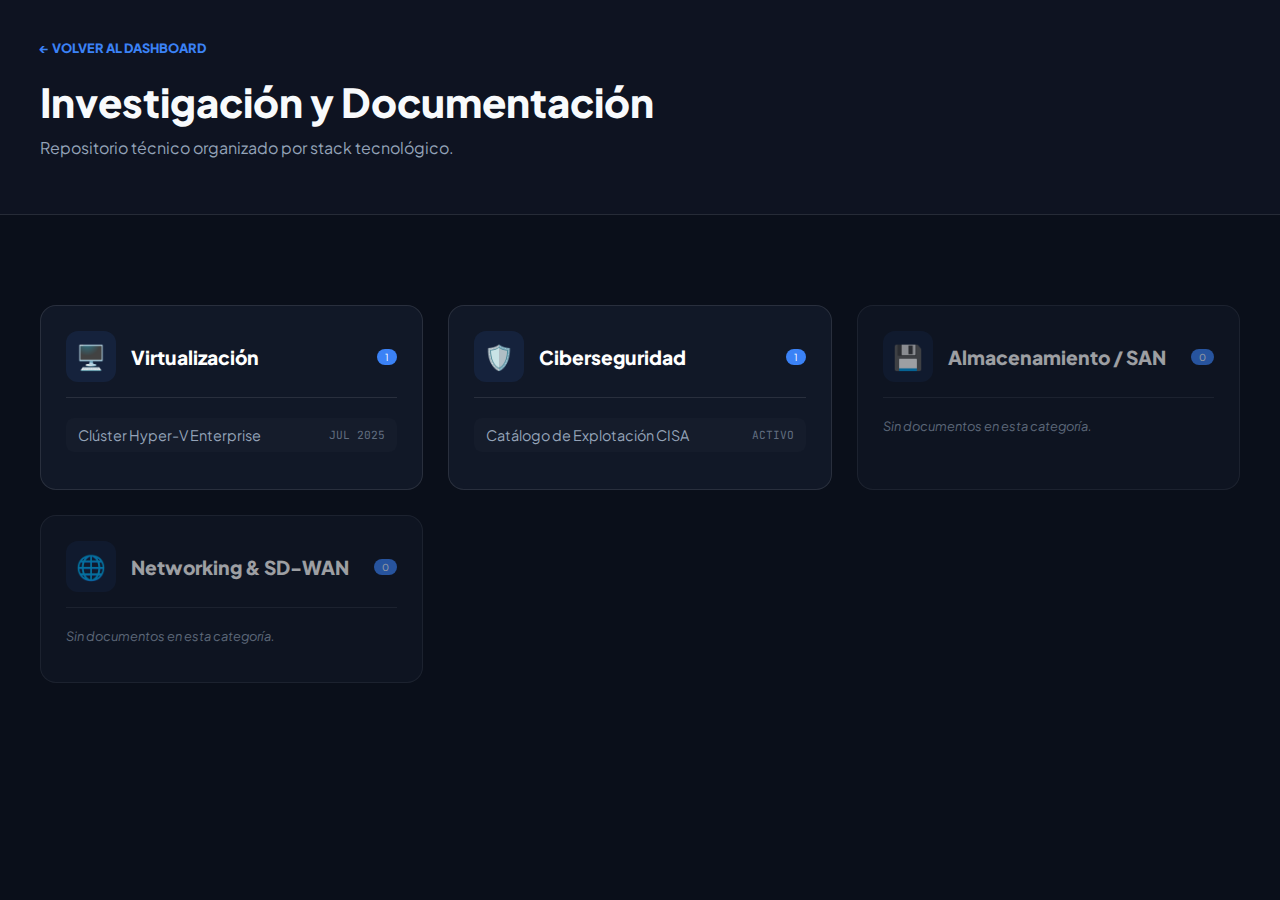
<file: investigacion/browser.html>
<!DOCTYPE html>
<html lang="es">
<head>
    <meta charset="UTF-8">
    <meta name="viewport" content="width=device-width, initial-scale=1.0">
    <title>Knowledge Base | Technology Advisory</title>
    <link href="https://fonts.googleapis.com/css2?family=Plus+Jakarta+Sans:wght@400;600;800&family=JetBrains+Mono:wght@400;500&display=swap" rel="stylesheet">
    <style>
        :root { 
            --bg: #0a0f1a; --card: #111827; --accent: #3b82f6; --text: #f8fafc; 
            --text-muted: #94a3b8; --border: rgba(255,255,255,0.1);
        }
        body { background: var(--bg); color: var(--text); font-family: 'Plus Jakarta Sans', sans-serif; margin: 0; padding: 0; }
        
        .header-browser { padding: 40px 20px; border-bottom: 1px solid var(--border); background: rgba(17, 24, 39, 0.5); }
        .container { max-width: 1200px; margin: 0 auto; padding: 40px 20px; }
        
        .btn-back { color: var(--accent); text-decoration: none; font-size: 0.8rem; font-weight: 800; text-transform: uppercase; display: flex; align-items: center; gap: 8px; margin-bottom: 20px; }

        h1 { font-size: 2.5rem; margin: 0; font-weight: 800; }
        .subtitle { color: var(--text-muted); margin-top: 10px; }

        /* Grid de Categorías */
        .tech-grid { display: grid; grid-template-columns: repeat(auto-fill, minmax(350px, 1fr)); gap: 25px; margin-top: 50px; }
        
        .tech-category { background: var(--card); border: 1px solid var(--border); border-radius: 16px; padding: 25px; transition: 0.3s; }
        .tech-category:hover { border-color: var(--accent); transform: translateY(-5px); }
        
        .tech-header { display: flex; align-items: center; gap: 15px; margin-bottom: 20px; border-bottom: 1px solid var(--border); padding-bottom: 15px; }
        .tech-icon { font-size: 1.5rem; background: rgba(59, 130, 246, 0.1); padding: 10px; border-radius: 12px; }
        .tech-title { font-size: 1.2rem; font-weight: 800; color: #fff; }

        .file-list { list-style: none; padding: 0; margin: 0; }
        .file-item { margin-bottom: 12px; }
        .file-link { 
            display: flex; justify-content: space-between; align-items: center;
            text-decoration: none; color: var(--text-muted); font-size: 0.9rem;
            padding: 8px 12px; border-radius: 8px; transition: 0.2s;
            background: rgba(255,255,255,0.02);
        }
        .file-link:hover { background: rgba(59, 130, 246, 0.1); color: #fff; }
        .file-date { font-family: 'JetBrains Mono'; font-size: 0.7rem; opacity: 0.6; }

        .badge-count { font-size: 0.6rem; background: var(--accent); color: white; padding: 2px 8px; border-radius: 10px; margin-left: auto; }
    </style>
</head>
<body>

    <header class="header-browser">
        <div style="max-width: 1200px; margin: 0 auto; padding: 0 20px;">
            <a href="../index.html" class="btn-back">← Volver al Dashboard</a>
            <h1>Investigación y Documentación</h1>
            <p class="subtitle">Repositorio técnico organizado por stack tecnológico.</p>
        </div>
    </header>

    <div class="container">
        <div class="tech-grid">
            
            <div class="tech-category">
                <div class="tech-header">
                    <span class="tech-icon">🖥️</span>
                    <span class="tech-title">Virtualización</span>
                    <span class="badge-count">1</span>
                </div>
                <ul class="file-list">
                    <li class="file-item">
                        <a href="cluster-hyperv.html" class="file-link">
                            <span>Clúster Hyper-V Enterprise</span>
                            <span class="file-date">JUL 2025</span>
                        </a>
                    </li>
                </ul>
            </div>

            <div class="tech-category">
                <div class="tech-header">
                    <span class="tech-icon">🛡️</span>
                    <span class="tech-title">Ciberseguridad</span>
                    <span class="badge-count">1</span>
                </div>
                <ul class="file-list">
                    <li class="file-item">
                        <a href="listado-cve-CISA_Catalog_exploited.html" class="file-link">
                            <span>Catálogo de Explotación CISA</span>
                            <span class="file-date">ACTIVO</span>
                        </a>
                    </li>
                </ul>
            </div>

            <div class="tech-category" style="opacity: 0.6;">
                <div class="tech-header">
                    <span class="tech-icon">💾</span>
                    <span class="tech-title">Almacenamiento / SAN</span>
                    <span class="badge-count">0</span>
                </div>
                <p style="font-size: 0.8rem; color: var(--text-muted); font-style: italic;">Sin documentos en esta categoría.</p>
            </div>

            <div class="tech-category" style="opacity: 0.6;">
                <div class="tech-header">
                    <span class="tech-icon">🌐</span>
                    <span class="tech-title">Networking & SD-WAN</span>
                    <span class="badge-count">0</span>
                </div>
                <p style="font-size: 0.8rem; color: var(--text-muted); font-style: italic;">Sin documentos en esta categoría.</p>
            </div>

        </div>
    </div>

</body>
</html>
</file>
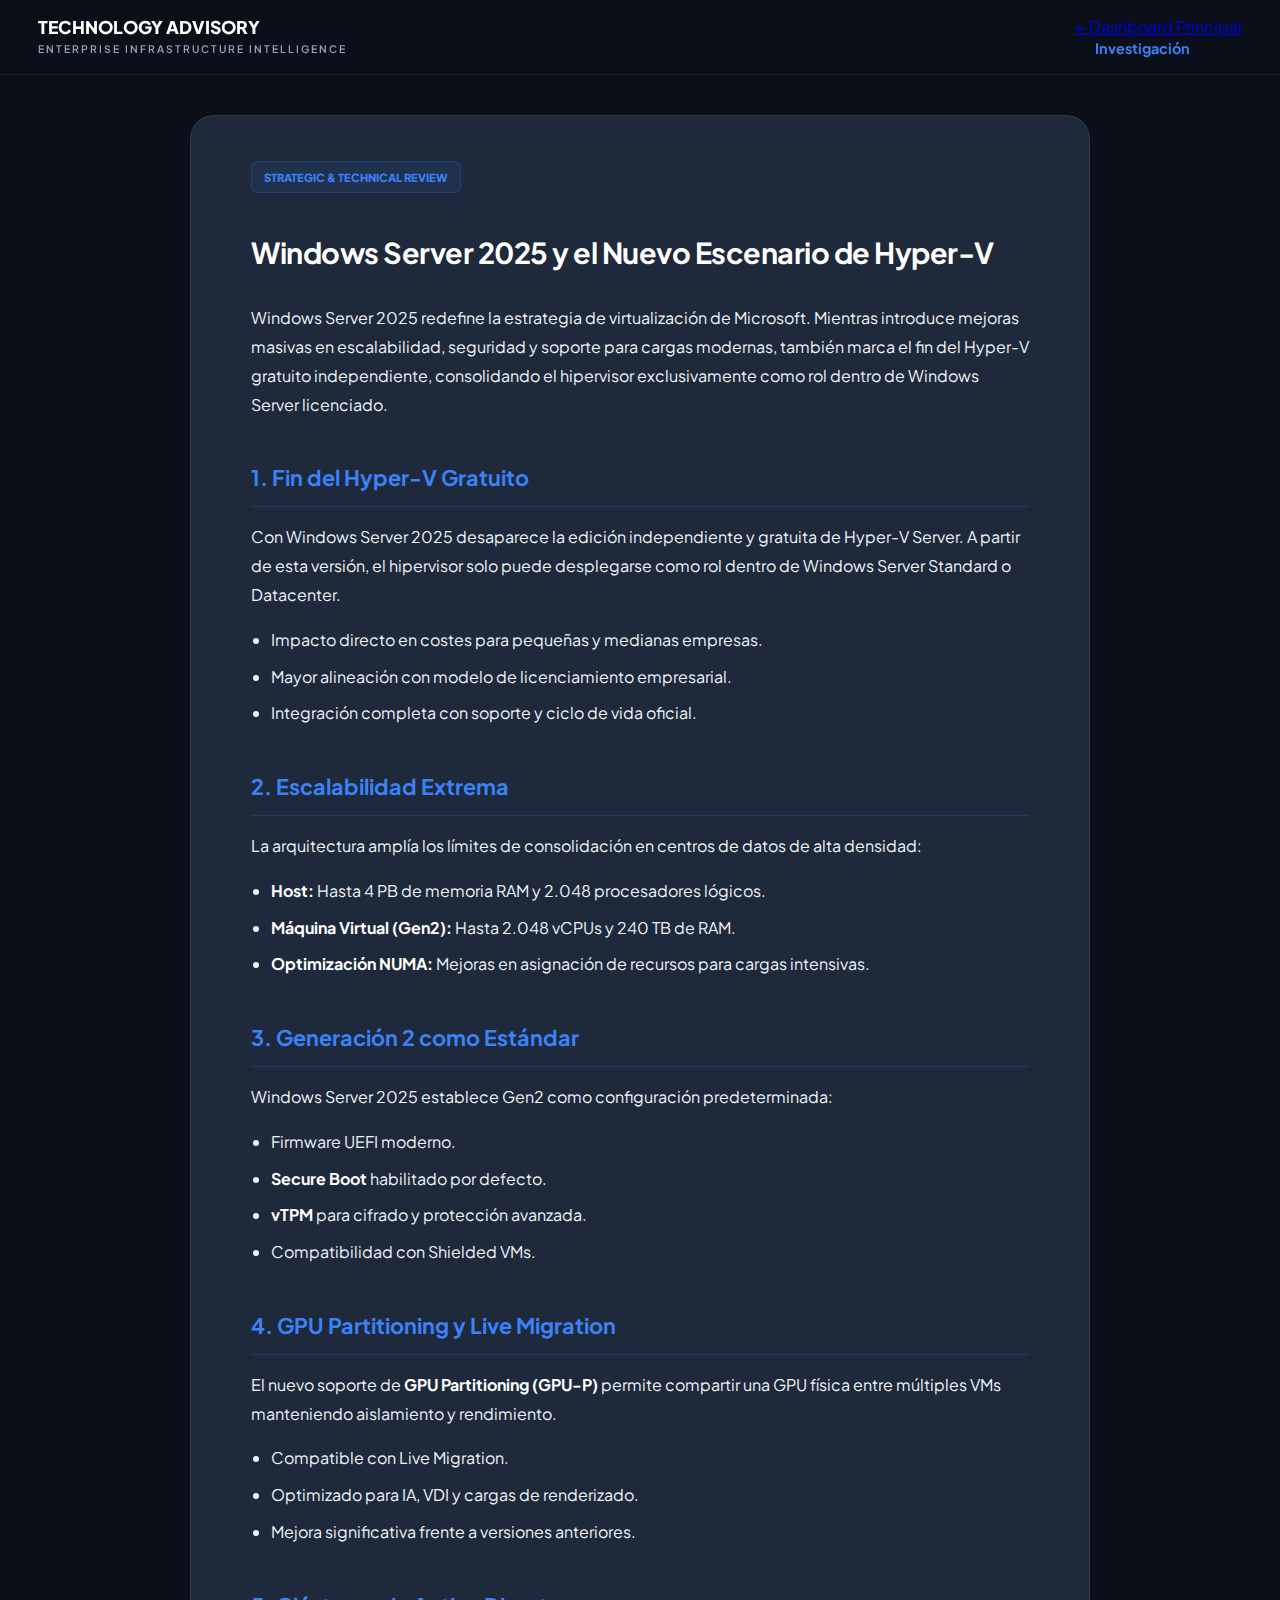
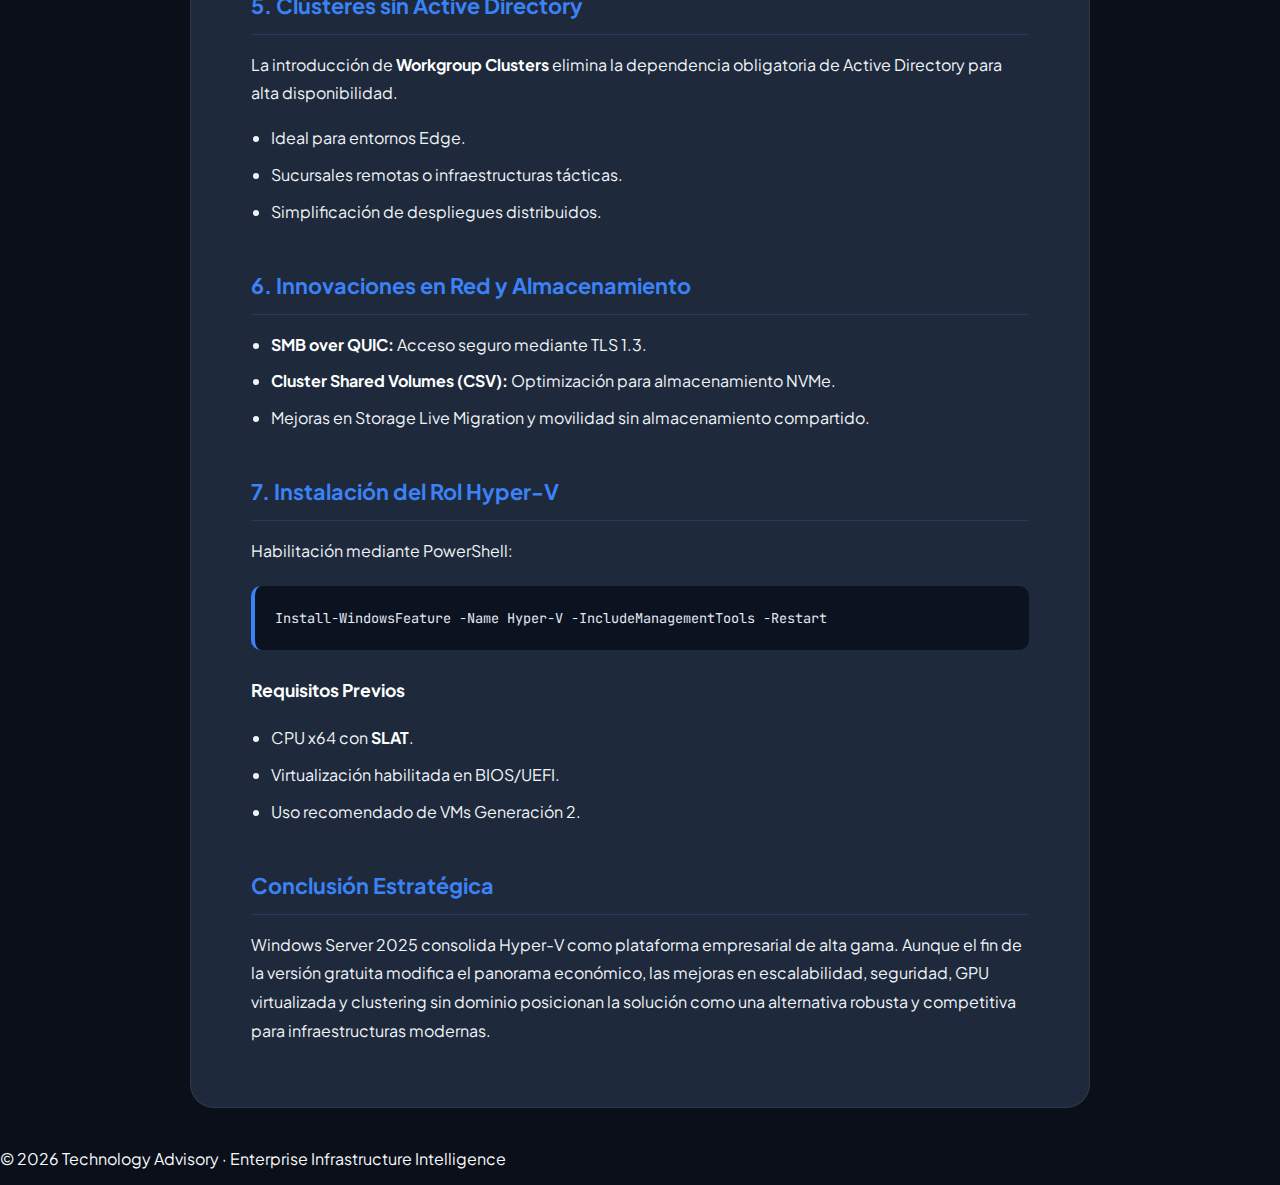
<file: investigacion/cluster-hyperv.html>
<!DOCTYPE html>
<html lang="es">
<head>
    <meta charset="UTF-8">
    <meta name="viewport" content="width=1280">
    <title>Windows Server 2025 & Hyper-V | Technology Advisory</title>
    <link href="https://fonts.googleapis.com/css2?family=Plus+Jakarta+Sans:wght@400;600;800&family=JetBrains+Mono:wght@400;500&display=swap" rel="stylesheet">
    <link rel="stylesheet" href="../assets/css/style.css">

    <style>
        .article-layout { 
            max-width: 900px; 
            margin: 40px auto; 
            padding: 0 40px; 
        }
        .content-body {
            background: #1e293b; 
            padding: 45px 60px;
            border-radius: 24px;
            border: 1px solid rgba(255,255,255,0.08);
            line-height: 1.8;
            color: #f1f5f9;
        }
        
        .content-body h1 { 
            font-size: 1.8rem; 
            margin-bottom: 25px; 
            color: #fff; 
            font-weight: 700; 
            letter-spacing: -0.5px;
        }

        .content-body h2 { 
            font-size: 1.35rem; 
            margin-top: 40px; 
            margin-bottom: 15px; 
            color: #3b82f6; 
            border-bottom: 1px solid rgba(59, 130, 246, 0.2); 
            padding-bottom: 8px; 
        }

        .content-body h3 {
            font-size: 1.1rem;
            margin-top: 25px;
            color: #fff;
        }

        .badge-pill {
            display: inline-block; padding: 5px 12px; background: rgba(59, 130, 246, 0.1);
            color: #3b82f6; border-radius: 6px; font-size: 0.7rem; font-weight: 800;
            text-transform: uppercase; margin-bottom: 15px; border: 1px solid rgba(59, 130, 246, 0.2);
        }

        .tech-box {
            background: #0b1220; padding: 20px; border-radius: 10px;
            margin: 20px 0; font-family: 'JetBrains Mono', monospace;
            font-size: 0.85rem; border-left: 4px solid #3b82f6; color: #e2e8f0;
        }

        ul { margin-bottom: 20px; padding-left: 20px; }
        li { margin-bottom: 8px; }
        strong { color: #fff; }
    </style>
</head>
<body>

<header class="main-header">
    <div style="display:flex; flex-direction:column;">
        <a href="../index.html" style="font-weight:800; text-decoration:none; color:#fff; font-size:1.1rem; line-height:1;">TECHNOLOGY ADVISORY</a>
        <span style="font-size:0.65rem; letter-spacing:2px; color:#94a3b8; margin-top:5px; font-weight:600; text-transform:uppercase;">
            ENTERPRISE INFRASTRUCTURE INTELLIGENCE
        </span>
    </div>

    <div class="header-right">
        <a href="../index.html" class="btn-dashboard-nav">
            ← Dashboard Principal
        </a>
        <nav class="nav-links">
            <a href="./browser.html" class="active" style="color:#3b82f6; text-decoration:none; font-weight:700; font-size:0.9rem;">Investigación</a>
        </nav>
    </div>
</header>

<main class="article-layout">
    <article class="content-body">
        <span class="badge-pill">Strategic & Technical Review</span>
        <h1>Windows Server 2025 y el Nuevo Escenario de Hyper-V</h1>
        
        <p>
        Windows Server 2025 redefine la estrategia de virtualización de Microsoft. Mientras introduce mejoras masivas en escalabilidad, seguridad y soporte para cargas modernas, también marca el fin del Hyper-V gratuito independiente, consolidando el hipervisor exclusivamente como rol dentro de Windows Server licenciado.
        </p>

        <h2>1. Fin del Hyper-V Gratuito</h2>
        <p>
        Con Windows Server 2025 desaparece la edición independiente y gratuita de Hyper-V Server. A partir de esta versión, el hipervisor solo puede desplegarse como rol dentro de Windows Server Standard o Datacenter.
        </p>
        <ul>
            <li>Impacto directo en costes para pequeñas y medianas empresas.</li>
            <li>Mayor alineación con modelo de licenciamiento empresarial.</li>
            <li>Integración completa con soporte y ciclo de vida oficial.</li>
        </ul>

        <h2>2. Escalabilidad Extrema</h2>
        <p>La arquitectura amplía los límites de consolidación en centros de datos de alta densidad:</p>
        <ul>
            <li><strong>Host:</strong> Hasta 4 PB de memoria RAM y 2.048 procesadores lógicos.</li>
            <li><strong>Máquina Virtual (Gen2):</strong> Hasta 2.048 vCPUs y 240 TB de RAM.</li>
            <li><strong>Optimización NUMA:</strong> Mejoras en asignación de recursos para cargas intensivas.</li>
        </ul>

        <h2>3. Generación 2 como Estándar</h2>
        <p>Windows Server 2025 establece Gen2 como configuración predeterminada:</p>
        <ul>
            <li>Firmware UEFI moderno.</li>
            <li><strong>Secure Boot</strong> habilitado por defecto.</li>
            <li><strong>vTPM</strong> para cifrado y protección avanzada.</li>
            <li>Compatibilidad con Shielded VMs.</li>
        </ul>

        <h2>4. GPU Partitioning y Live Migration</h2>
        <p>
        El nuevo soporte de <strong>GPU Partitioning (GPU-P)</strong> permite compartir una GPU física entre múltiples VMs manteniendo aislamiento y rendimiento.
        </p>
        <ul>
            <li>Compatible con Live Migration.</li>
            <li>Optimizado para IA, VDI y cargas de renderizado.</li>
            <li>Mejora significativa frente a versiones anteriores.</li>
        </ul>

        <h2>5. Clústeres sin Active Directory</h2>
        <p>
        La introducción de <strong>Workgroup Clusters</strong> elimina la dependencia obligatoria de Active Directory para alta disponibilidad.
        </p>
        <ul>
            <li>Ideal para entornos Edge.</li>
            <li>Sucursales remotas o infraestructuras tácticas.</li>
            <li>Simplificación de despliegues distribuidos.</li>
        </ul>

        <h2>6. Innovaciones en Red y Almacenamiento</h2>
        <ul>
            <li><strong>SMB over QUIC:</strong> Acceso seguro mediante TLS 1.3.</li>
            <li><strong>Cluster Shared Volumes (CSV):</strong> Optimización para almacenamiento NVMe.</li>
            <li>Mejoras en Storage Live Migration y movilidad sin almacenamiento compartido.</li>
        </ul>

        <h2>7. Instalación del Rol Hyper-V</h2>
        <p>Habilitación mediante PowerShell:</p>
        <div class="tech-box">
Install-WindowsFeature -Name Hyper-V -IncludeManagementTools -Restart
        </div>

        <h3>Requisitos Previos</h3>
        <ul>
            <li>CPU x64 con <strong>SLAT</strong>.</li>
            <li>Virtualización habilitada en BIOS/UEFI.</li>
            <li>Uso recomendado de VMs Generación 2.</li>
        </ul>

        <h2>Conclusión Estratégica</h2>
        <p>
        Windows Server 2025 consolida Hyper-V como plataforma empresarial de alta gama. Aunque el fin de la versión gratuita modifica el panorama económico, las mejoras en escalabilidad, seguridad, GPU virtualizada y clustering sin dominio posicionan la solución como una alternativa robusta y competitiva para infraestructuras modernas.
        </p>

    </article>
</main>

<footer class="minimal-footer">
    <p>© 2026 Technology Advisory · Enterprise Infrastructure Intelligence</p>
</footer>

</body>
</html>
</file>
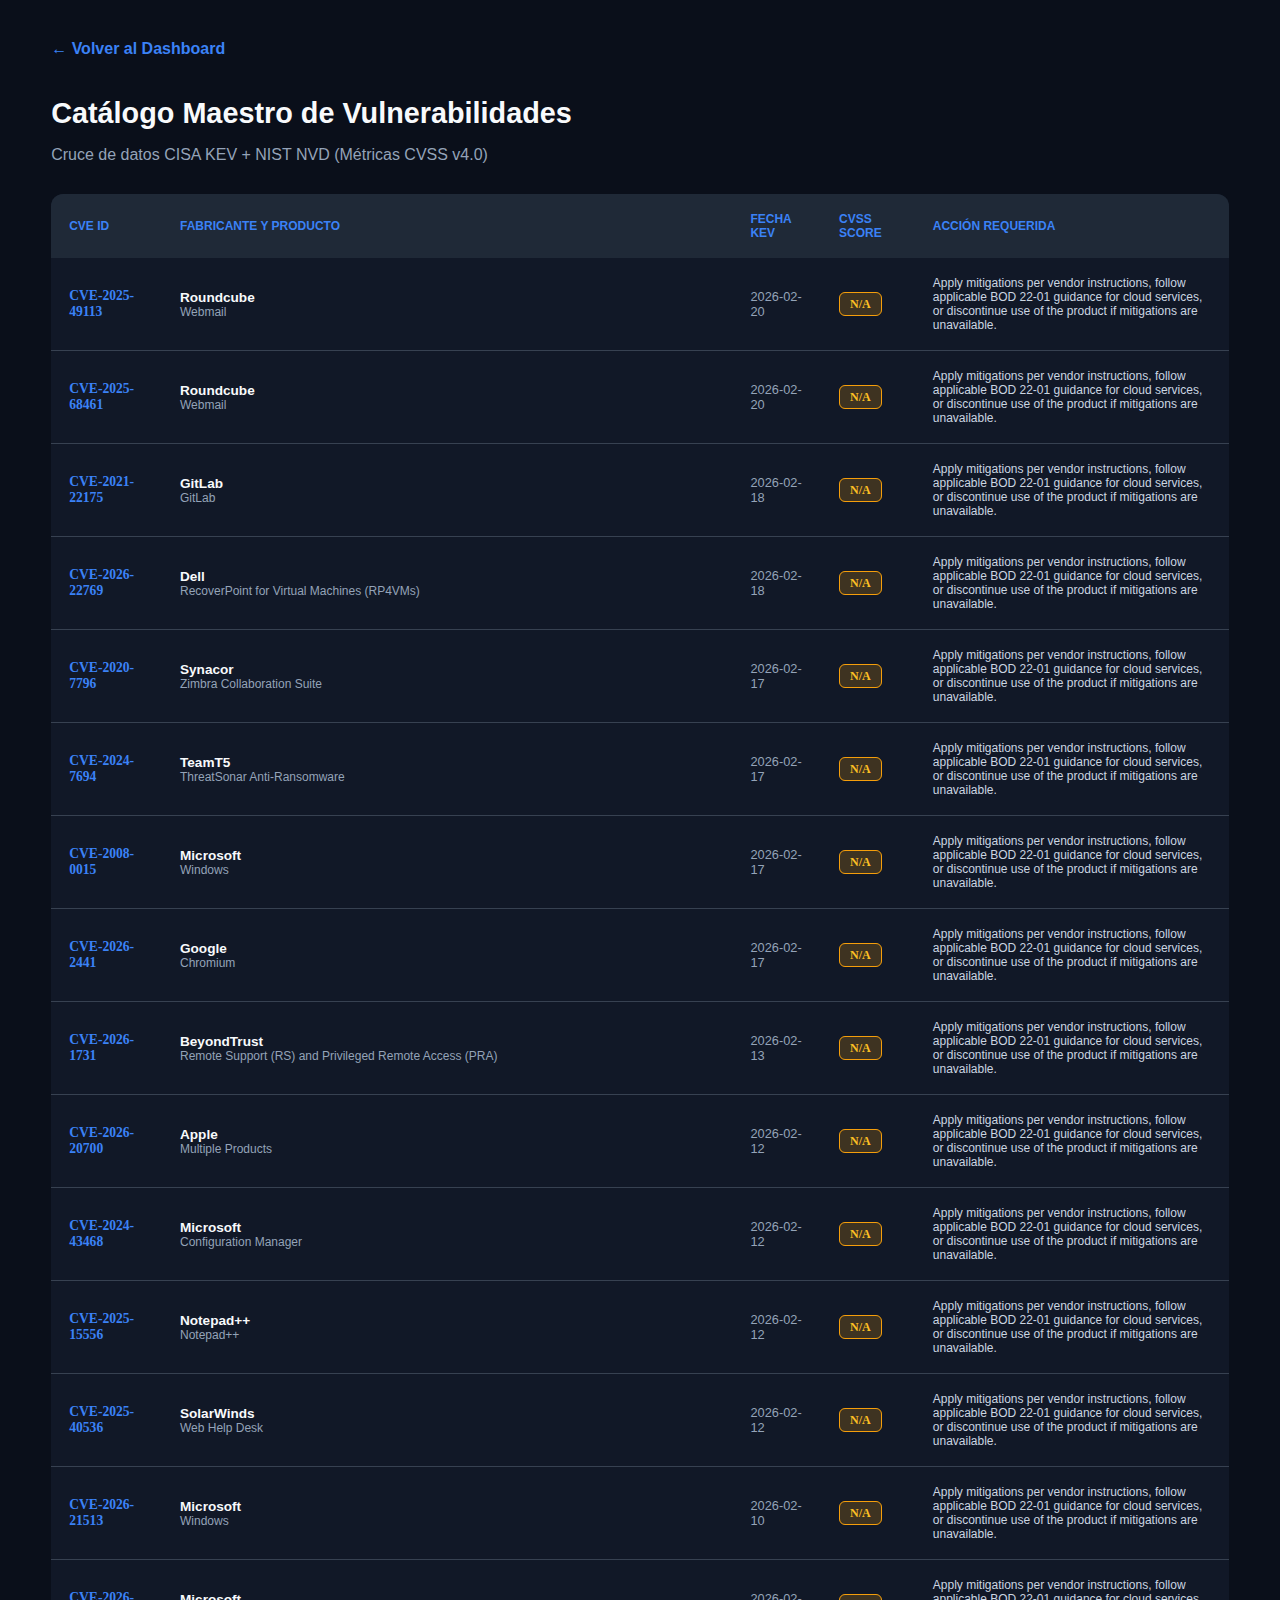
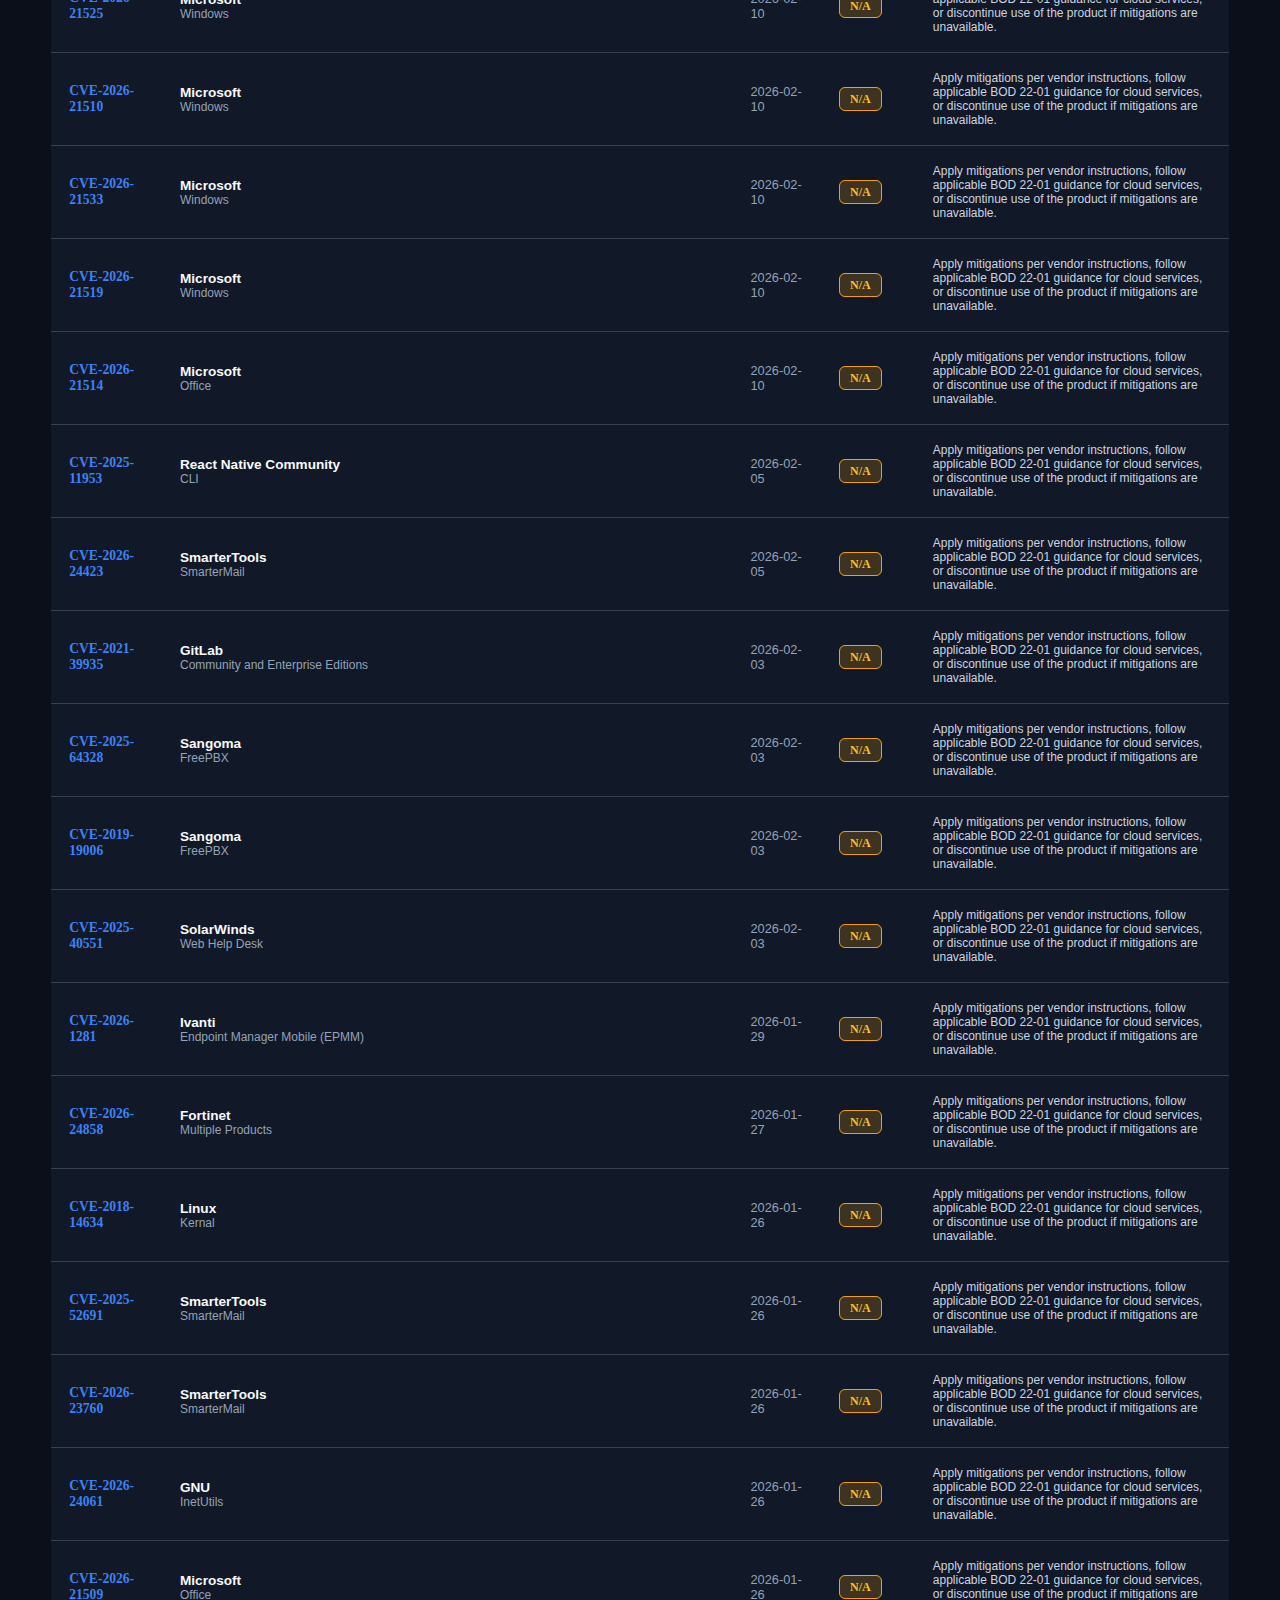
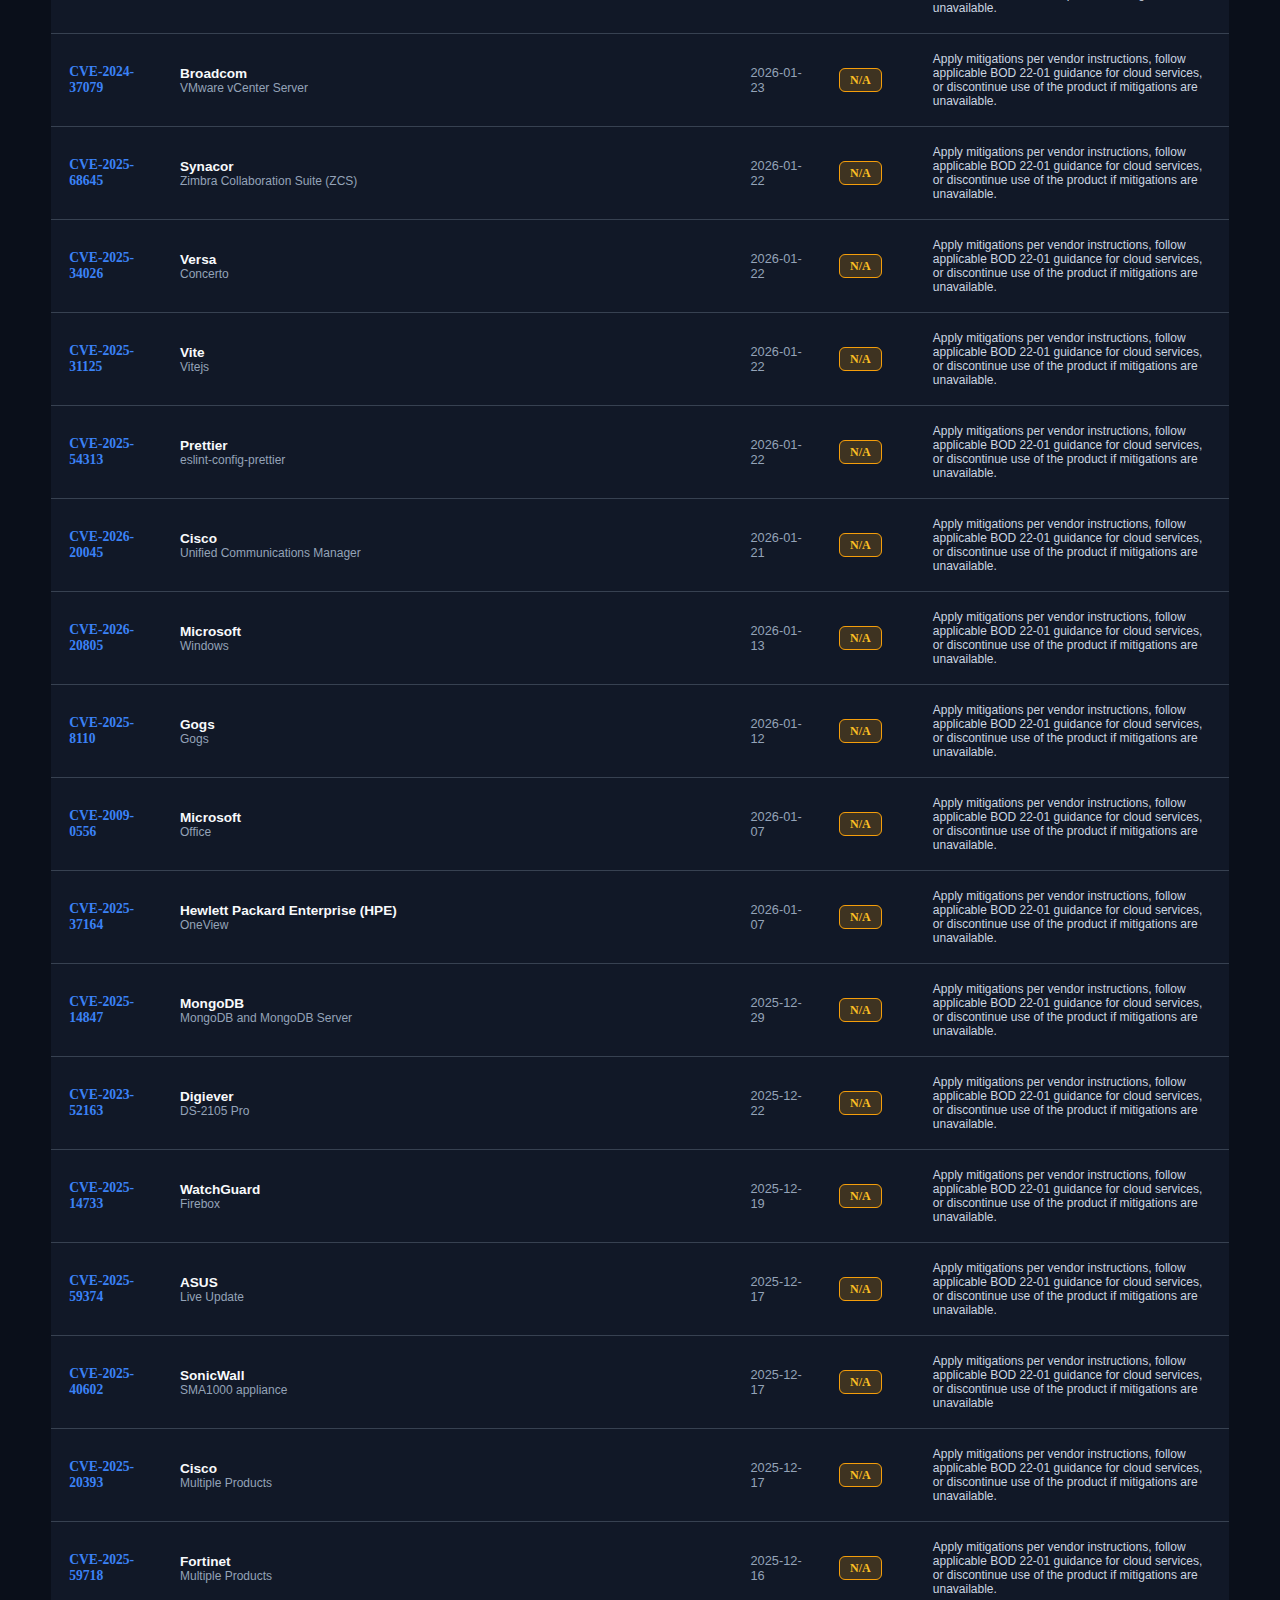
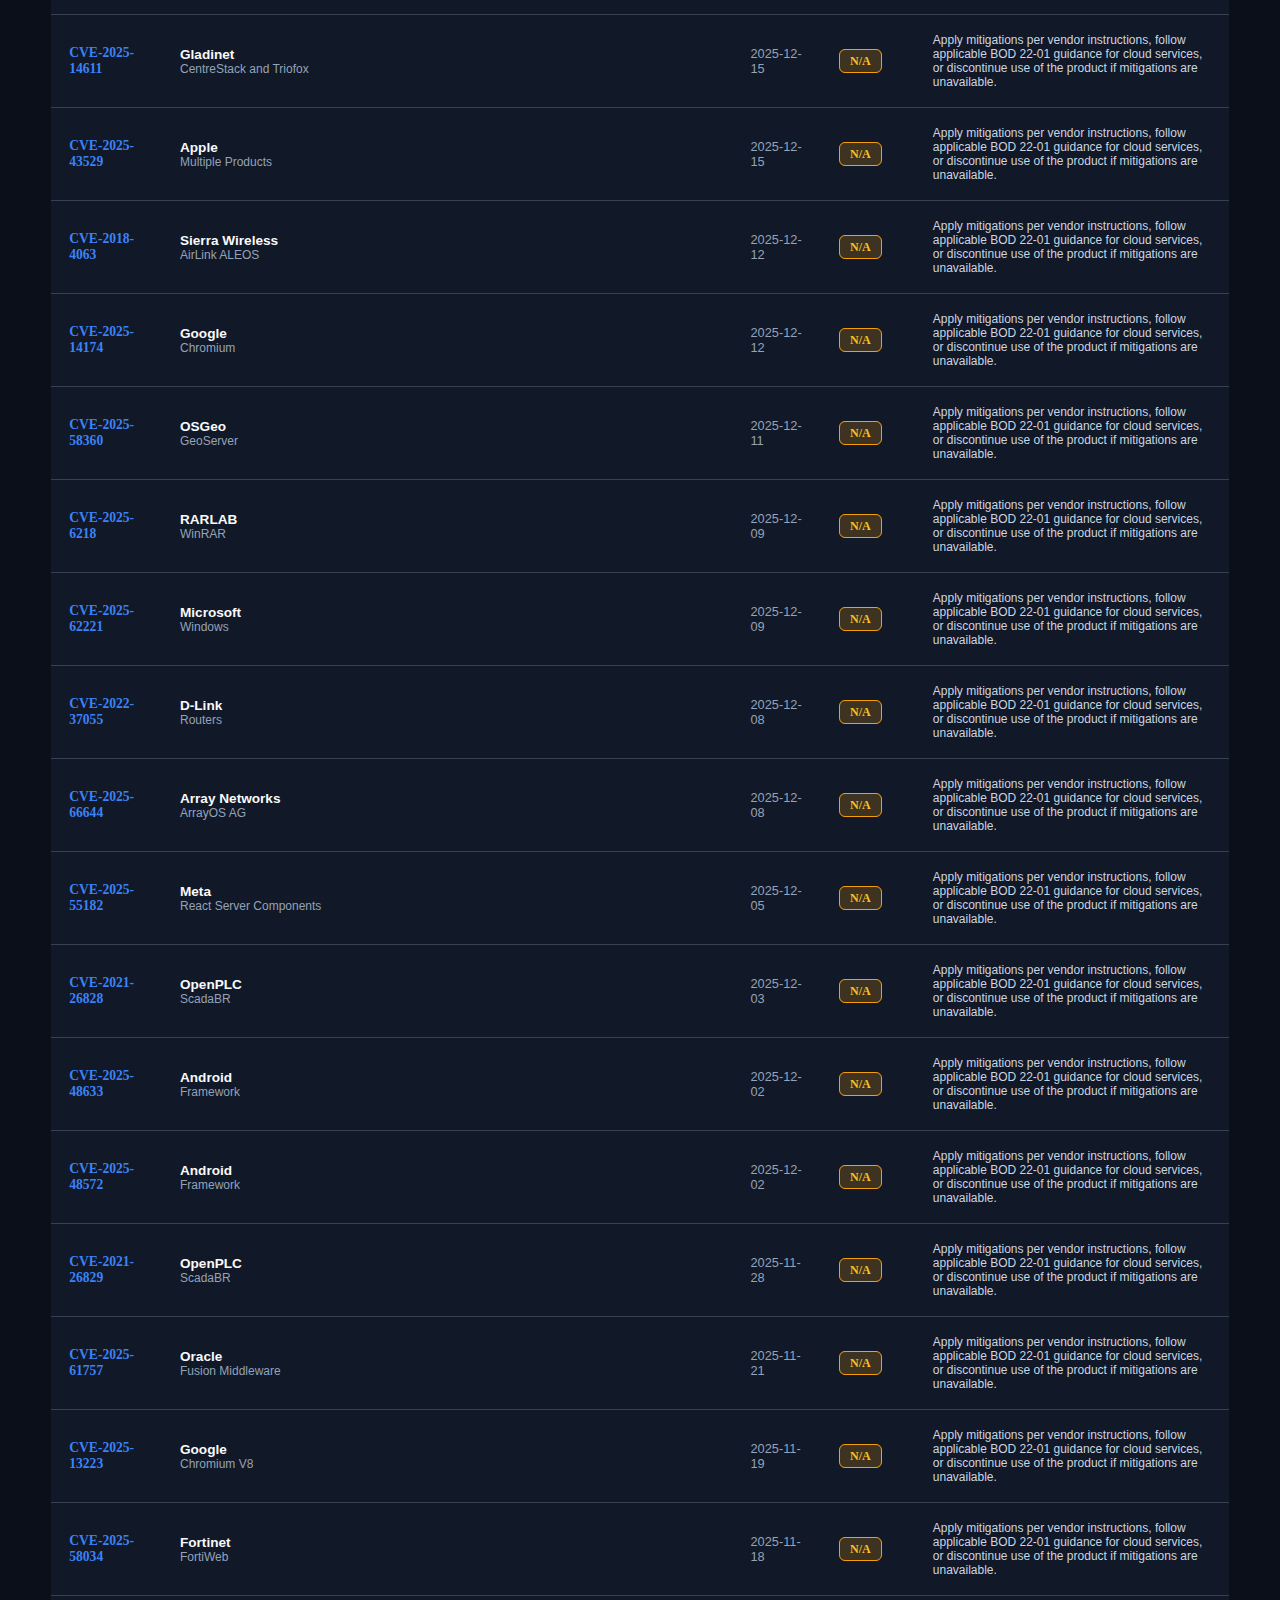
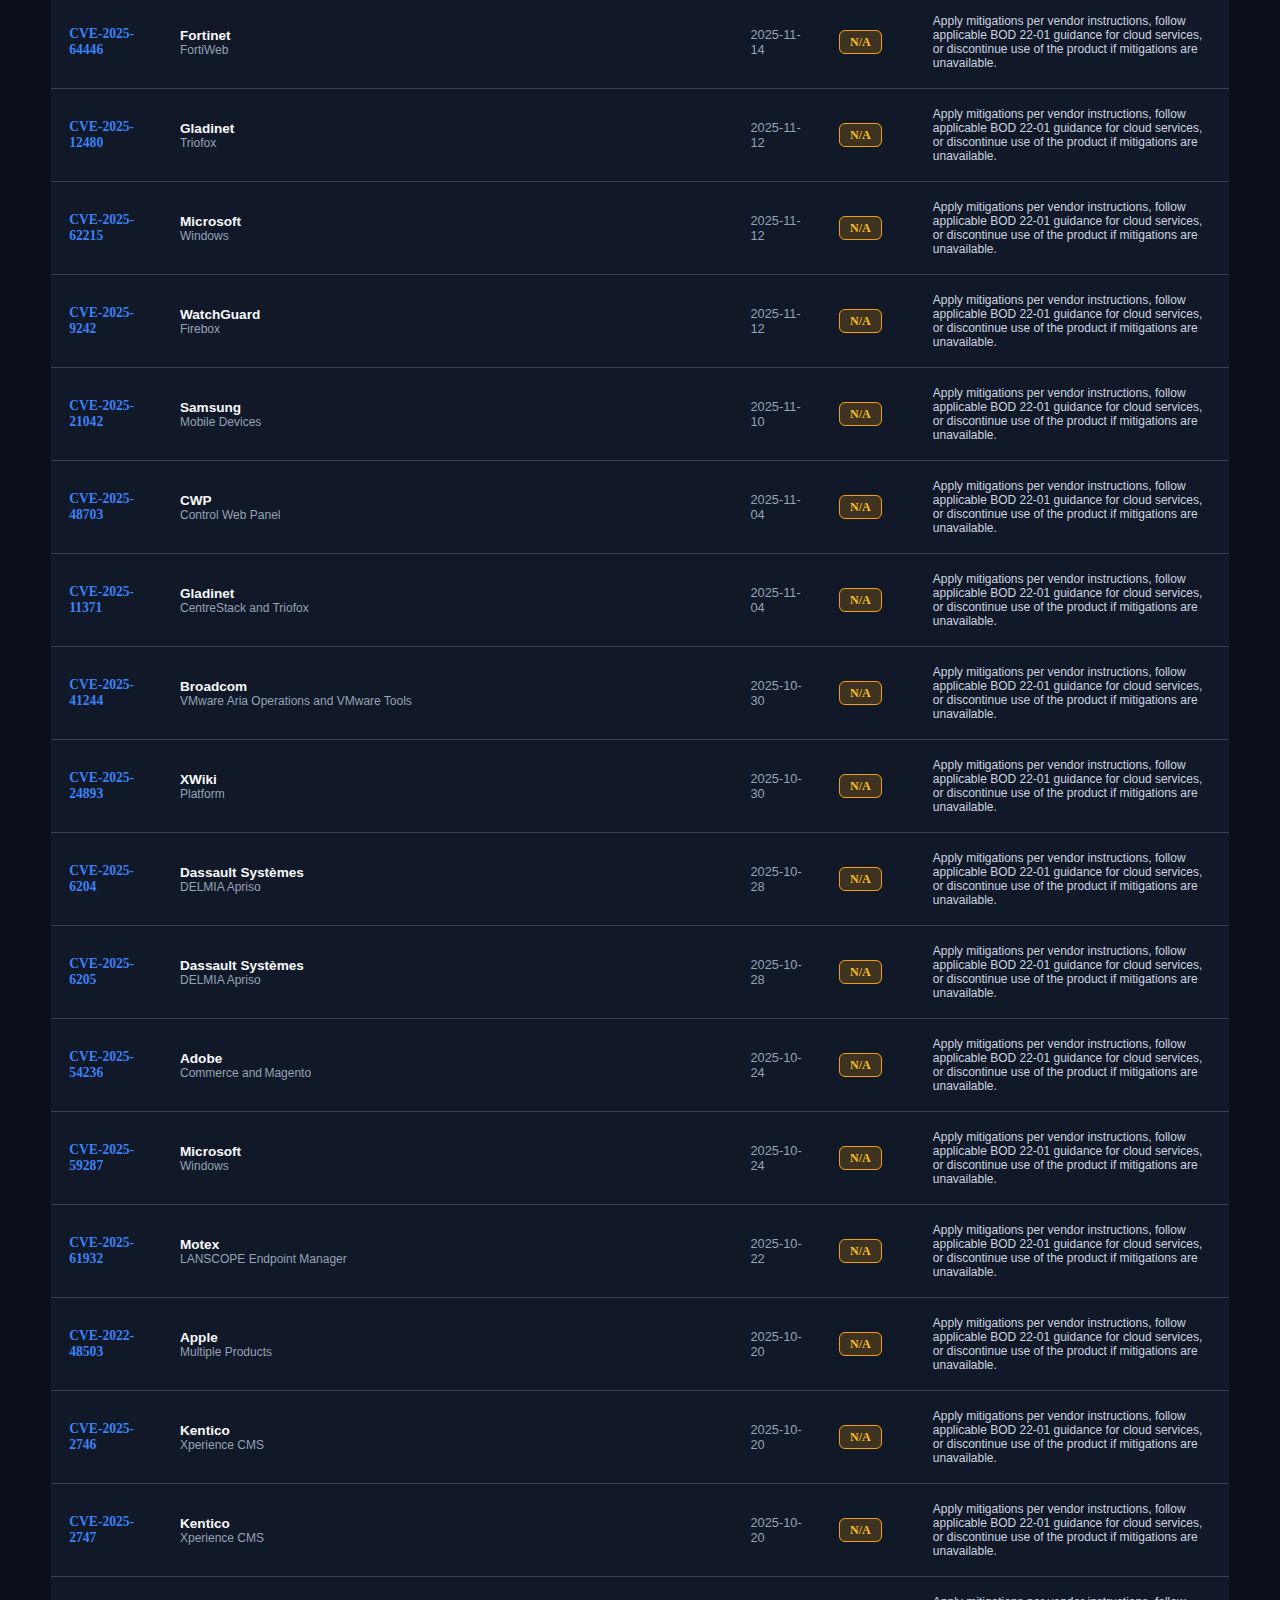
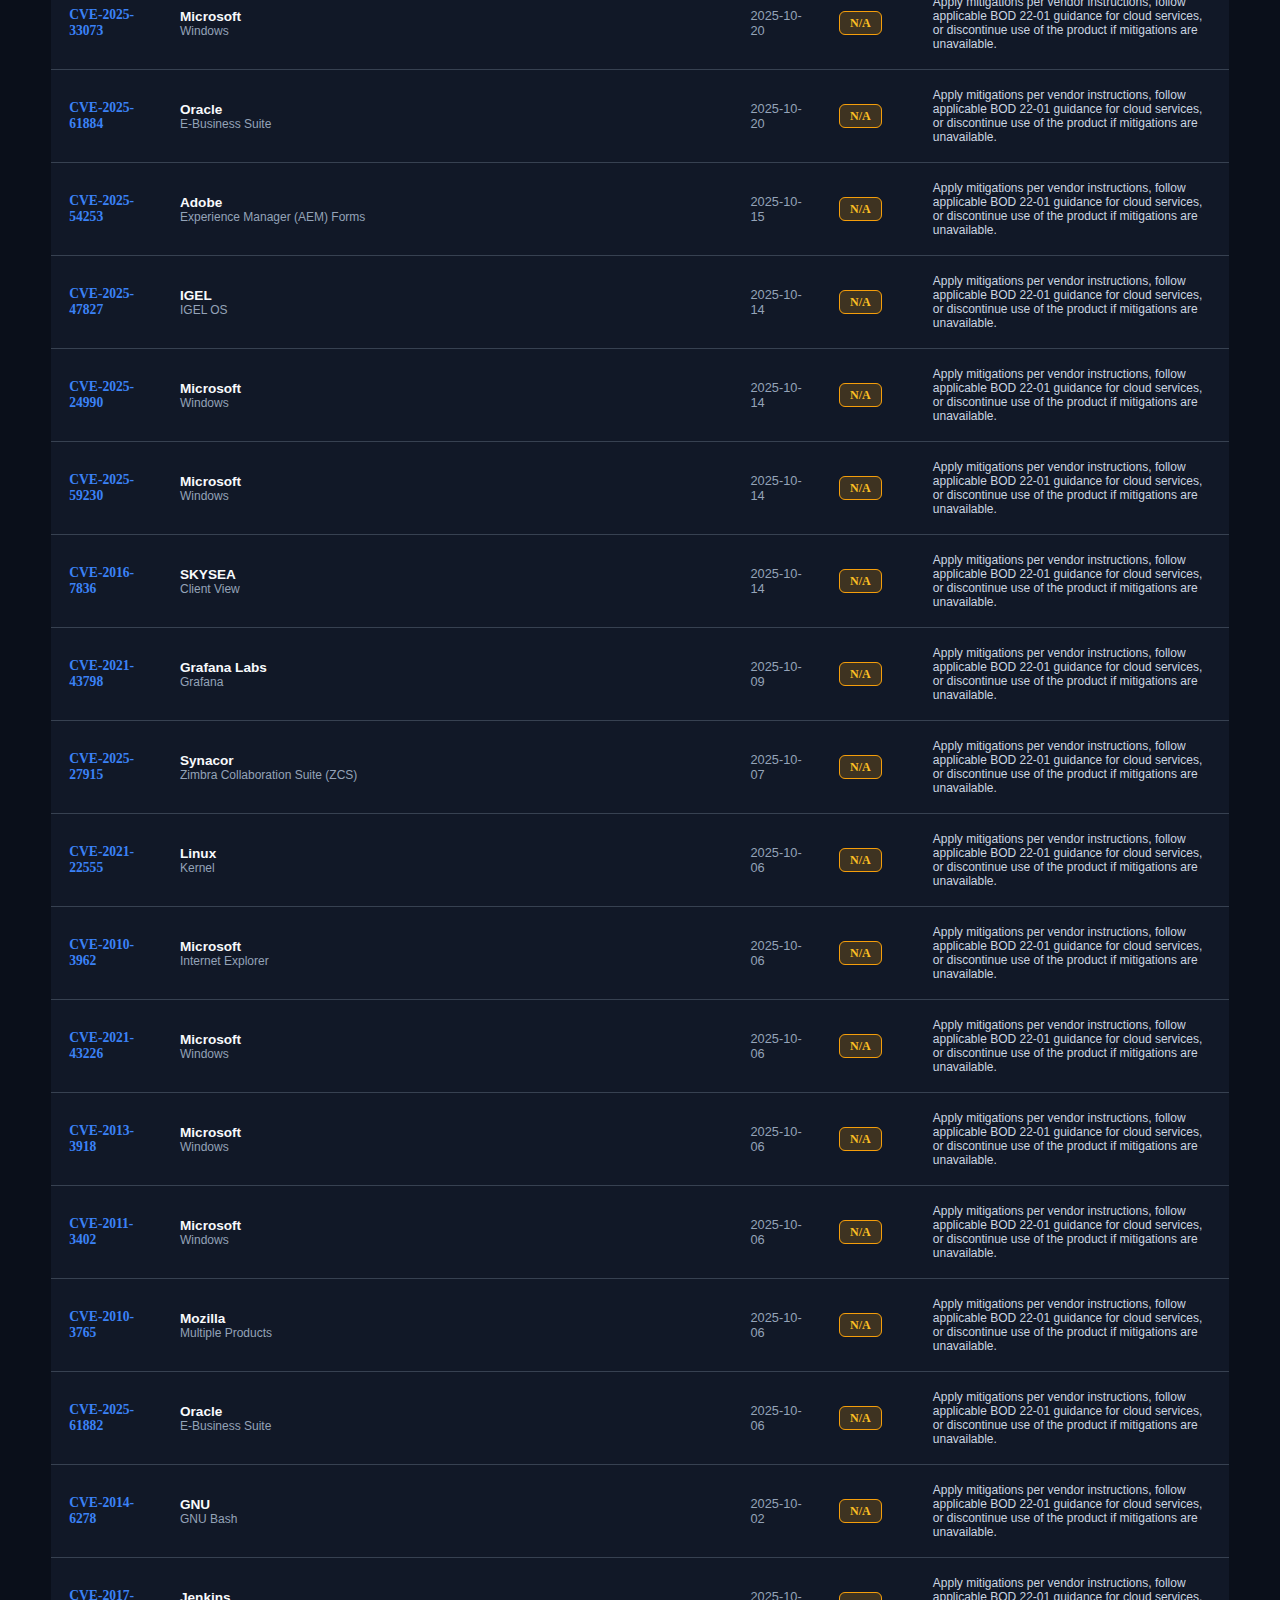
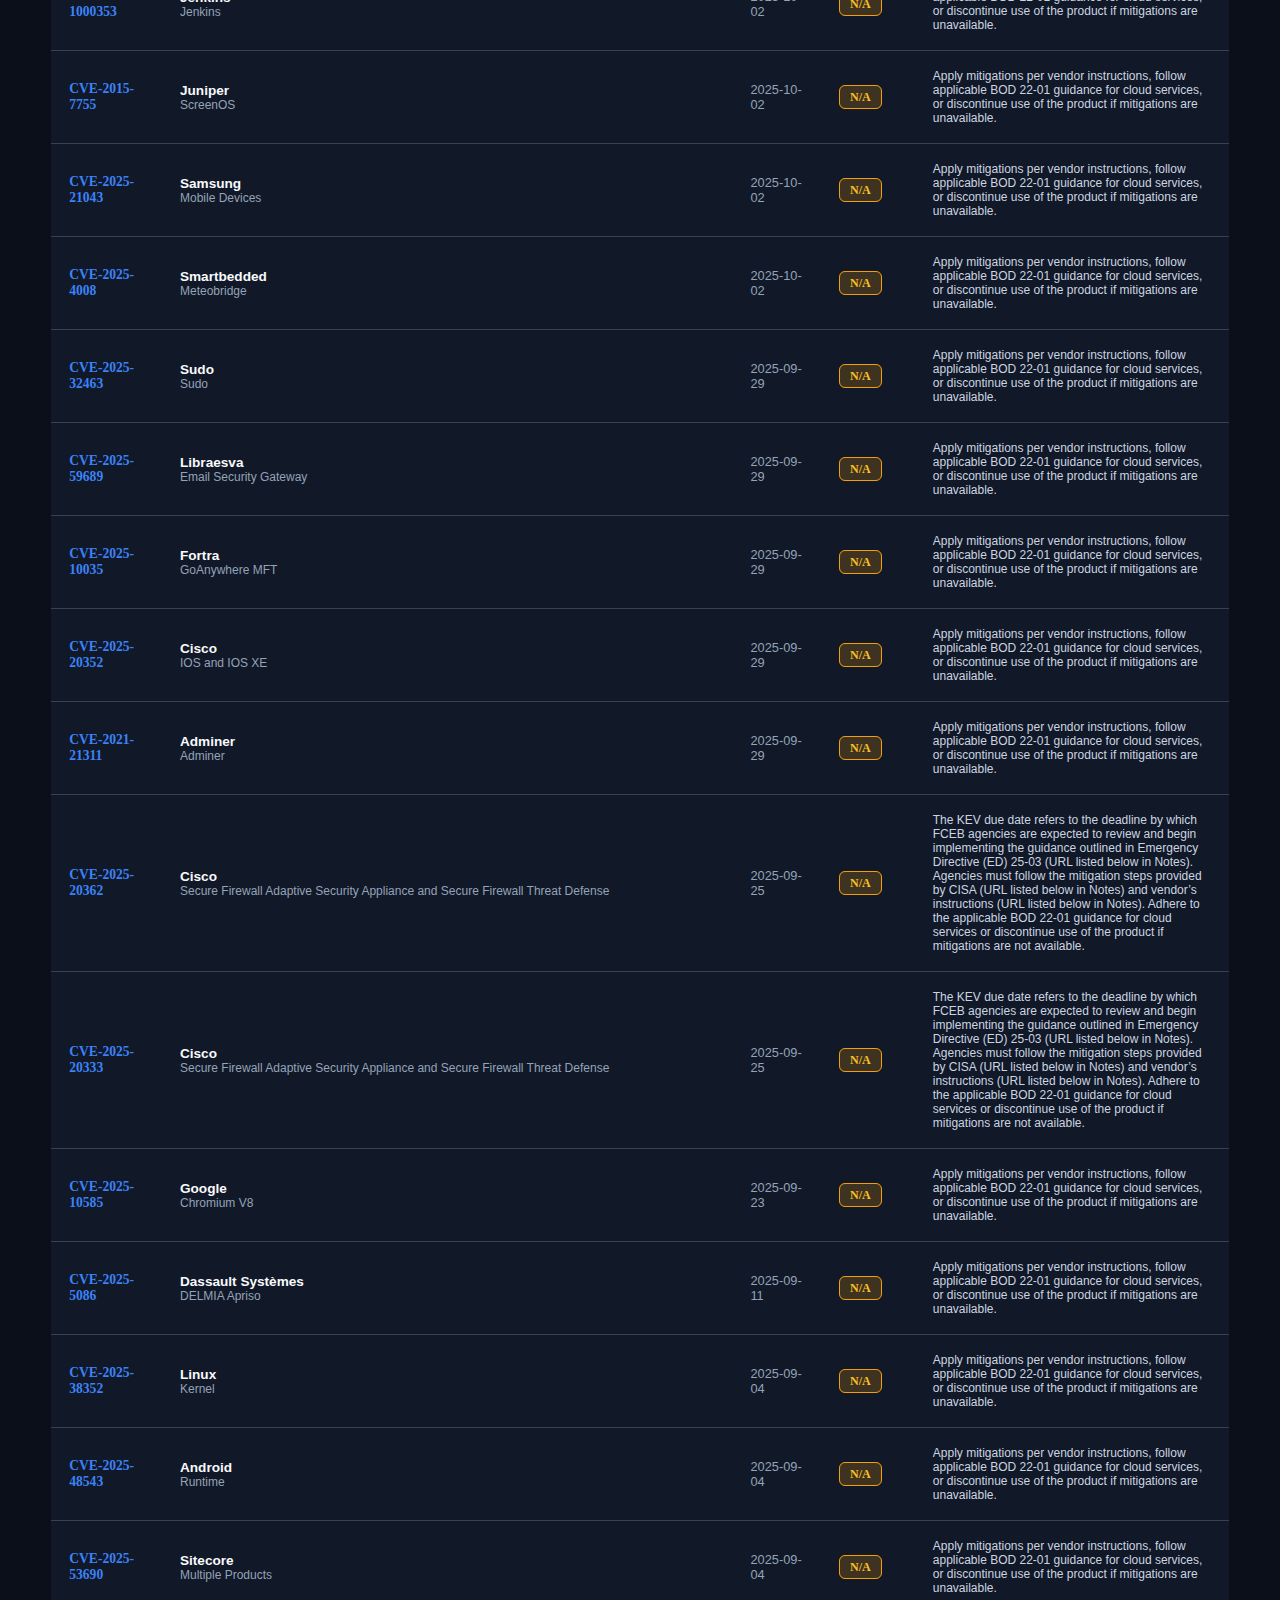
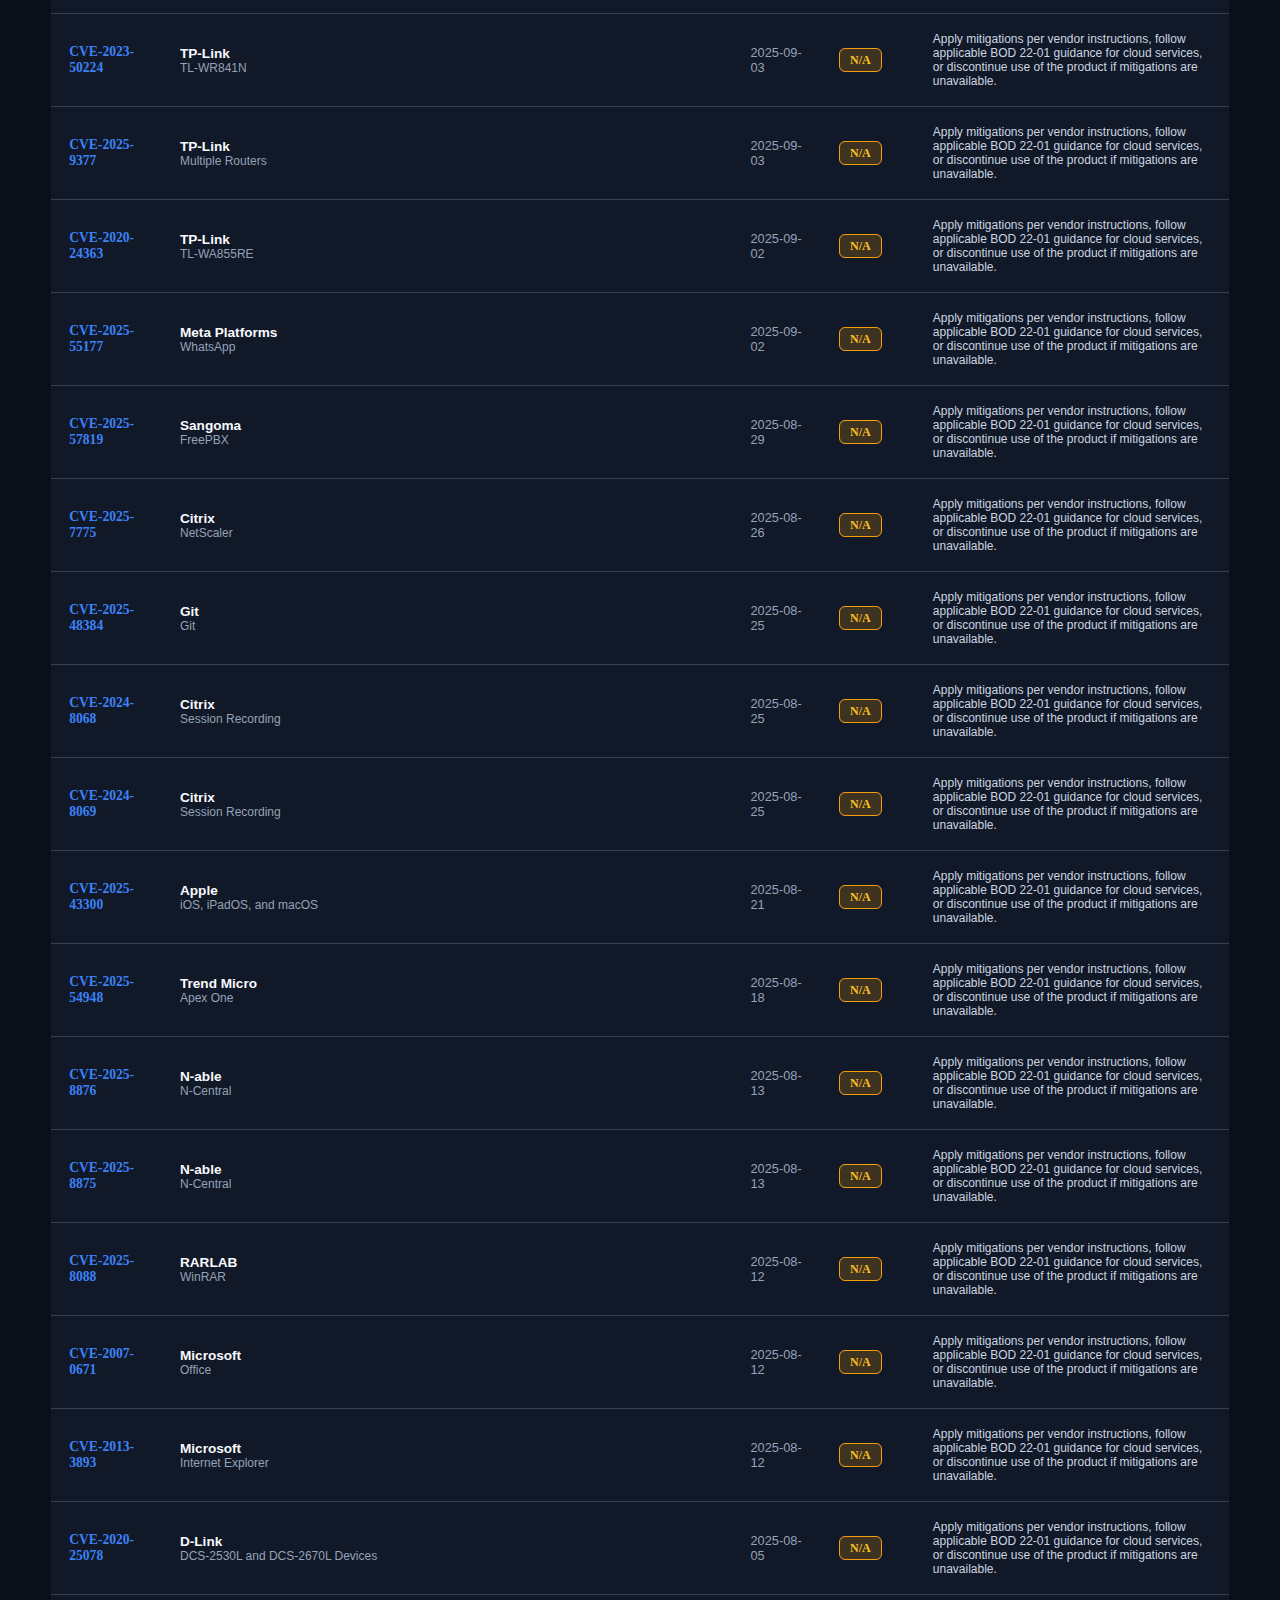
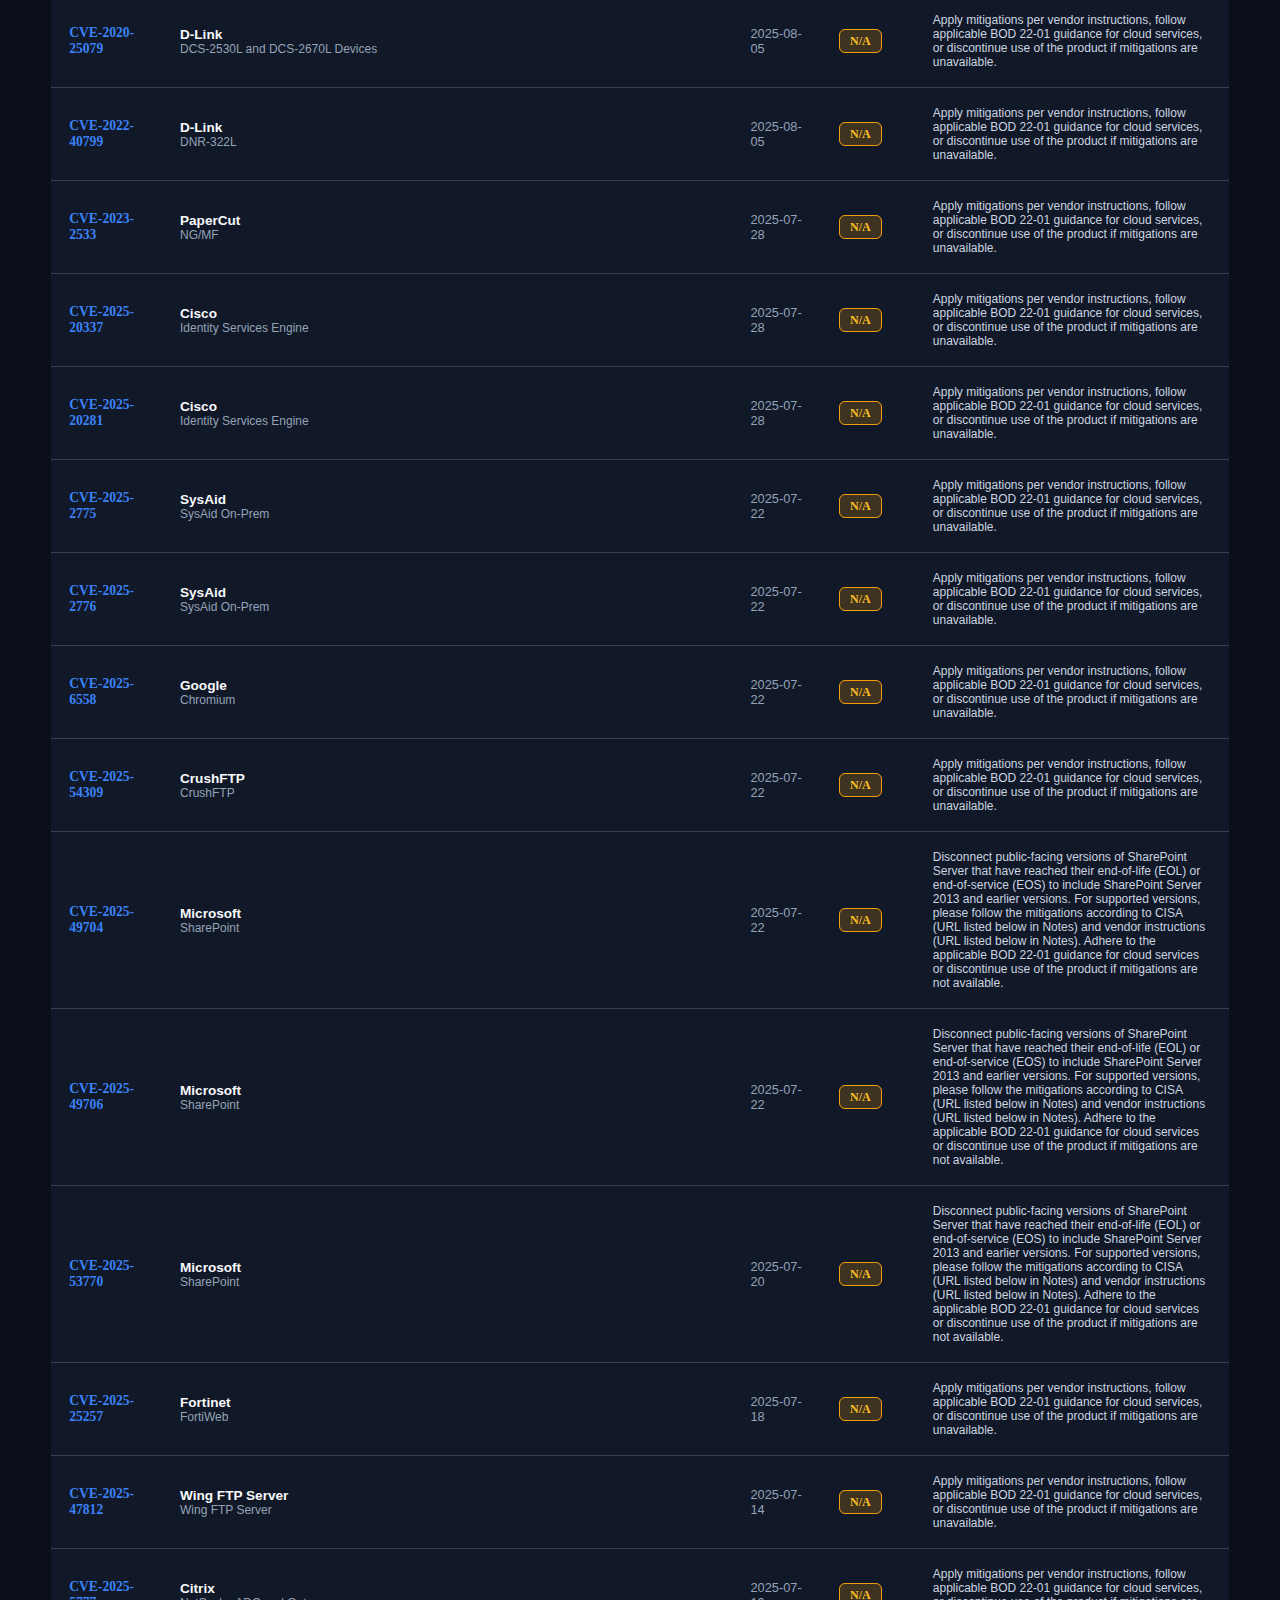
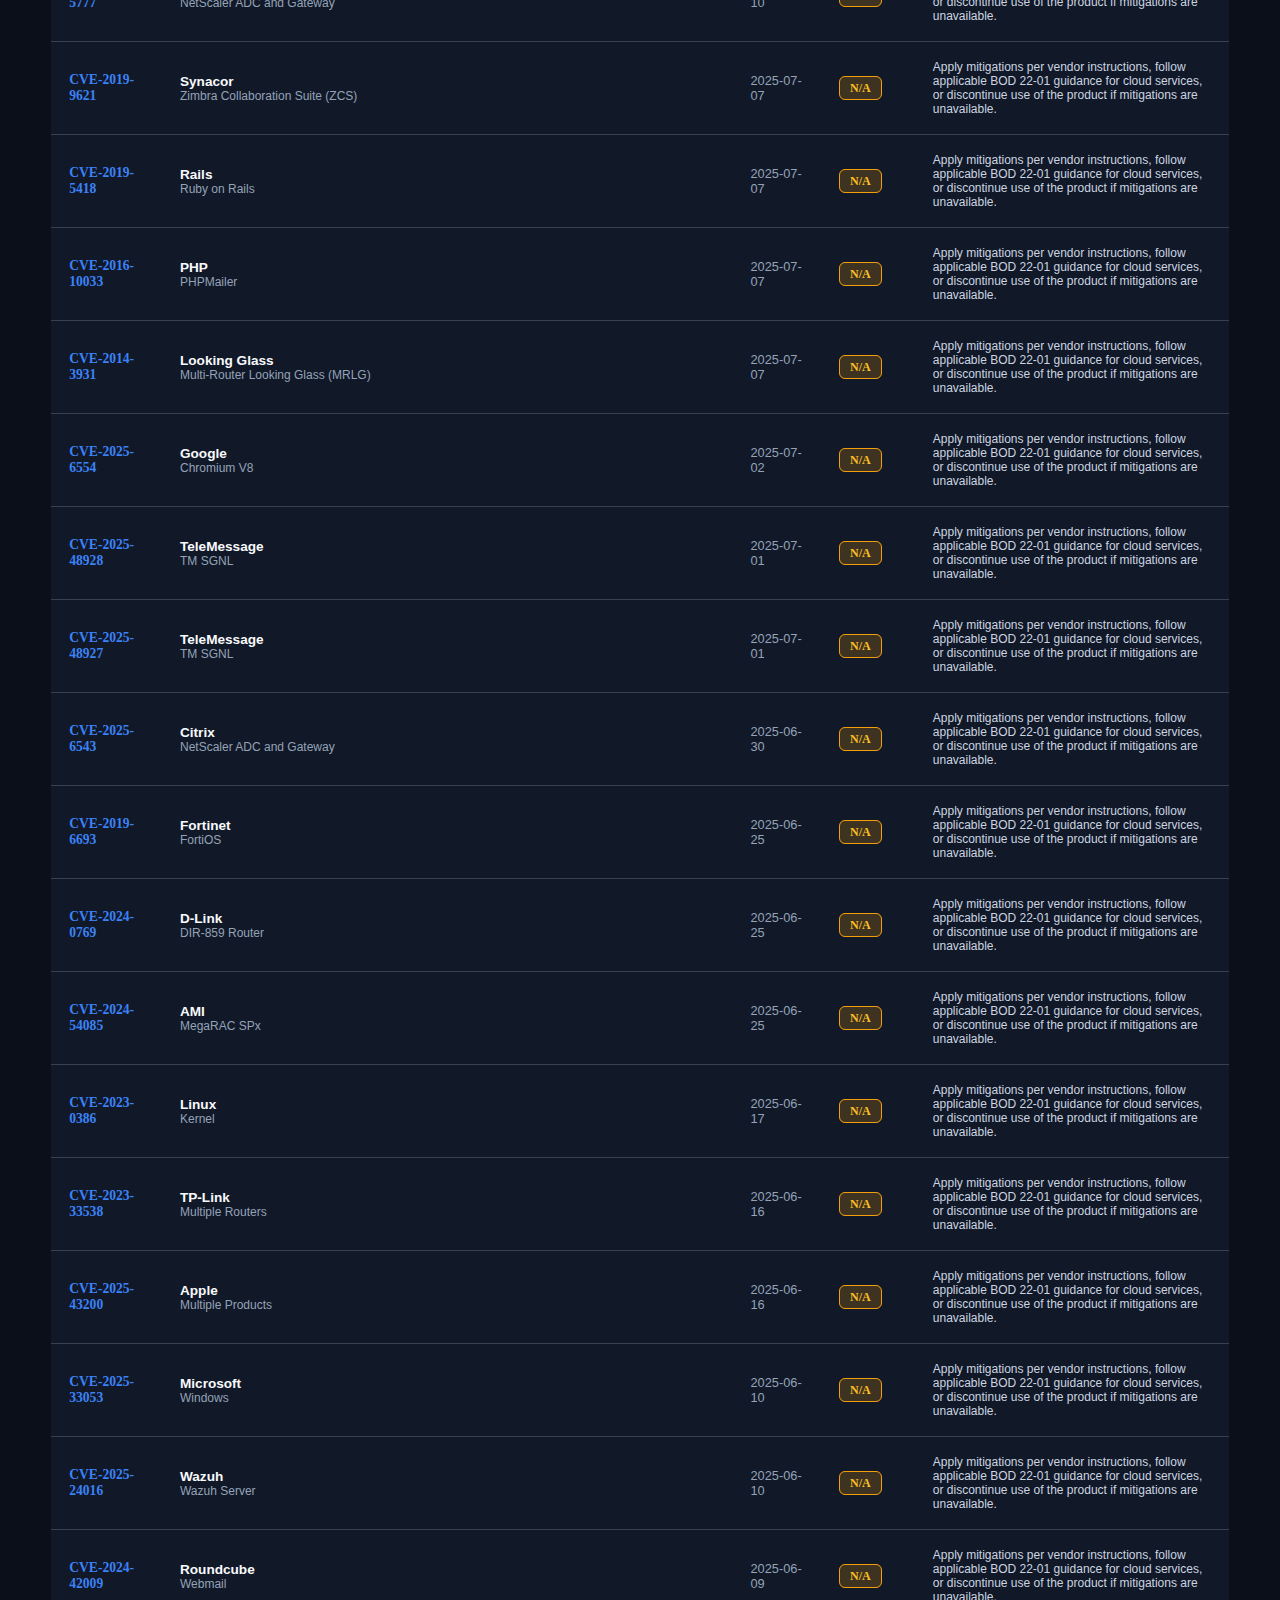
<file: investigacion/listado-cve.html>
<!DOCTYPE html>
<html lang="es">
<head>
    <meta charset="UTF-8">
    <meta name="viewport" content="width=device-width, initial-scale=1.0">
    <title>Intelligence Archive | CVSS v4.0 Integration</title>
    <link rel="stylesheet" href="../assets/css/style.css">
    <style>
        body { background: #0a0f1a; color: #f8fafc; font-family: 'Plus Jakarta Sans', sans-serif; margin: 0; }
        .container { max-width: 1200px; margin: 40px auto; padding: 0 4%; }
        
        .cve-table { width: 100%; border-collapse: collapse; margin-top: 20px; background: #111827; border-radius: 12px; overflow: hidden; }
        .cve-table th { text-align: left; color: var(--accent); font-size: 0.75rem; text-transform: uppercase; padding: 18px; background: #1f2937; }
        .cve-table td { padding: 18px; border-bottom: 1px solid #374151; font-size: 0.85rem; }
        
        /* Badges dinámicos de severidad */
        .cvss-badge { font-weight: 800; padding: 4px 10px; border-radius: 6px; font-family: 'JetBrains Mono'; font-size: 0.75rem; }
        .critical { background: rgba(239, 68, 68, 0.2); color: #f87171; border: 1px solid #ef4444; }
        .high { background: rgba(249, 115, 22, 0.2); color: #fb923c; border: 1px solid #f97316; }
        .medium { background: rgba(245, 158, 11, 0.2); color: #fbbf24; border: 1px solid #f59e0b; }
        
        .back-link { color: var(--accent); text-decoration: none; font-weight: 600; display: inline-block; margin-bottom: 20px; }
    </style>
</head>
<body>

    <div class="container">
        <a href="../index.html" class="back-link">← Volver al Dashboard</a>
        <h1 style="font-size: 1.8rem; margin-bottom: 10px;">Catálogo Maestro de Vulnerabilidades</h1>
        <p style="color: #94a3b8; margin-bottom: 30px;">Cruce de datos CISA KEV + NIST NVD (Métricas CVSS v4.0)</p>

        <table class="cve-table">
            <thead>
                <tr>
                    <th>CVE ID</th>
                    <th>Fabricante y Producto</th>
                    <th>Fecha KEV</th>
                    <th>CVSS Score</th>
                    <th>Acción Requerida</th>
                </tr>
            </thead>
            <tbody id="cve-full-body">
                </tbody>
        </table>
    </div>

    <script>
        async function loadData() {
            try {
                const res = await fetch('../data/cve.json');
                const data = await res.json();
                const tbody = document.getElementById('cve-full-body');

                // Ordenamos por fecha (2026 arriba)
                const sorted = data.vulnerabilities.sort((a, b) => new Date(b.dateAdded) - new Date(a.dateAdded));

                tbody.innerHTML = sorted.map(v => {
                    // Si el score no viene en el JSON, ponemos uno de ejemplo o N/A
                    const score = v.cvssScore || "N/A";
                    let sevClass = "medium";
                    
                    if (score >= 9.0) sevClass = "critical";
                    else if (score >= 7.0) sevClass = "high";

                    return `
                        <tr>
                            <td style="color:var(--accent); font-weight:800; font-family:'JetBrains Mono';">${v.cveID}</td>
                            <td>
                                <div style="font-weight:700;">${v.vendorProject}</div>
                                <div style="font-size:0.75rem; color:#94a3b8;">${v.product}</div>
                            </td>
                            <td style="color:#94a3b8; font-size:0.8rem;">${v.dateAdded}</td>
                            <td><span class="cvss-badge ${sevClass}">${score}</span></td>
                            <td style="font-size:0.75rem; color:#cbd5e1; max-width:300px;">${v.requiredAction}</td>
                        </tr>
                    `;
                }).join('');
            } catch (e) { console.error(e); }
        }
        loadData();
    </script>
</body>
</html>
</file>
<file: assets/css/style.css>
:root {
    --bg: #0a0f1a;
    --card: #151c2c;
    --accent: #3b82f6;
    --text: #f8fafc;
    --text-muted: #94a3b8;
    --border: rgba(255, 255, 255, 0.08);
}

body {
    margin: 0;
    font-family: 'Plus Jakarta Sans', sans-serif;
    background: var(--bg);
    color: var(--text);
    overflow-x: hidden;
}

/* HEADER COMPETITIVO */
.main-header {
    display: flex;
    justify-content: space-between;
    align-items: center;
    padding: 1rem 3%;
    background: rgba(10, 15, 26, 0.8);
    backdrop-filter: blur(15px);
    border-bottom: 1px solid var(--border);
    position: sticky;
    top: 0;
    z-index: 1000;
}

.logo { font-weight: 800; letter-spacing: -1px; font-size: 1.2rem; }

.search-bar {
    background: rgba(255,255,255,0.05);
    padding: 8px 15px;
    border-radius: 8px;
    margin-left: 20px;
    display: flex;
    align-items: center;
}

.search-bar input {
    background: transparent;
    border: none;
    color: white;
    margin-left: 10px;
    width: 250px;
}

.nav-links a {
    color: var(--text-muted);
    text-decoration: none;
    margin-left: 20px;
    font-weight: 600;
    font-size: 0.9rem;
}

.nav-links a.active { color: var(--accent); }

/* LAYOUT EXPANDIDO */
.full-layout {
    display: grid;
    grid-template-columns: 1fr 380px;
    gap: 2rem;
    padding: 2rem 3%;
    max-width: 1800px; /* Ocupa casi todo pero evita pantallas ultra-anchas vacías */
    margin: auto;
}

/* FEATURE CARD */
.feature-card {
    background: var(--card);
    border-radius: 20px;
    display: flex;
    overflow: hidden;
    border: 1px solid var(--border);
    height: 450px;
}

.feature-content { flex: 1; padding: 3rem; display: flex; flex-direction: column; justify-content: center; }
.feature-image { flex: 1; }
.feature-image img { width: 100%; height: 100%; object-fit: cover; }

.badge {
    background: rgba(59, 130, 246, 0.2);
    color: var(--accent);
    padding: 5px 12px;
    border-radius: 20px;
    font-size: 0.8rem;
    font-weight: bold;
    margin-bottom: 1rem;
    display: inline-block;
}

.btn-primary {
    background: var(--accent);
    color: white;
    padding: 12px 25px;
    border-radius: 10px;
    text-decoration: none;
    font-weight: bold;
    display: inline-block;
}

/* GRID */
.grid-expanded {
    display: grid;
    grid-template-columns: repeat(auto-fit, minmax(280px, 1fr));
    gap: 1.5rem;
    margin-top: 2rem;
}

.glass-card {
    background: rgba(255,255,255,0.02);
    border: 1px solid var(--border);
    padding: 2rem;
    border-radius: 15px;
    text-decoration: none;
    color: white;
    transition: 0.3s;
}

.glass-card:hover { background: rgba(255,255,255,0.05); transform: translateY(-5px); }

/* SIDE PANEL */
.panel-box {
    background: var(--card);
    padding: 1.5rem;
    border-radius: 15px;
    border: 1px solid var(--border);
    margin-bottom: 2rem;
}

.vuln-item {
    padding: 1rem 0;
    border-bottom: 1px solid var(--border);
}

.vuln-header { display: flex; justify-content: space-between; margin-bottom: 5px; }
.cve-id { font-family: 'JetBrains Mono', monospace; font-weight: bold; }
.severity { font-weight: 800; color: #ef4444; }

.section-label { font-size: 1.5rem; margin-top: 3rem; font-weight: 800; }

@media (max-width: 1100px) {
    .full-layout { grid-template-columns: 1fr; }
    .feature-card { flex-direction: column; height: auto; }
}
</file>
